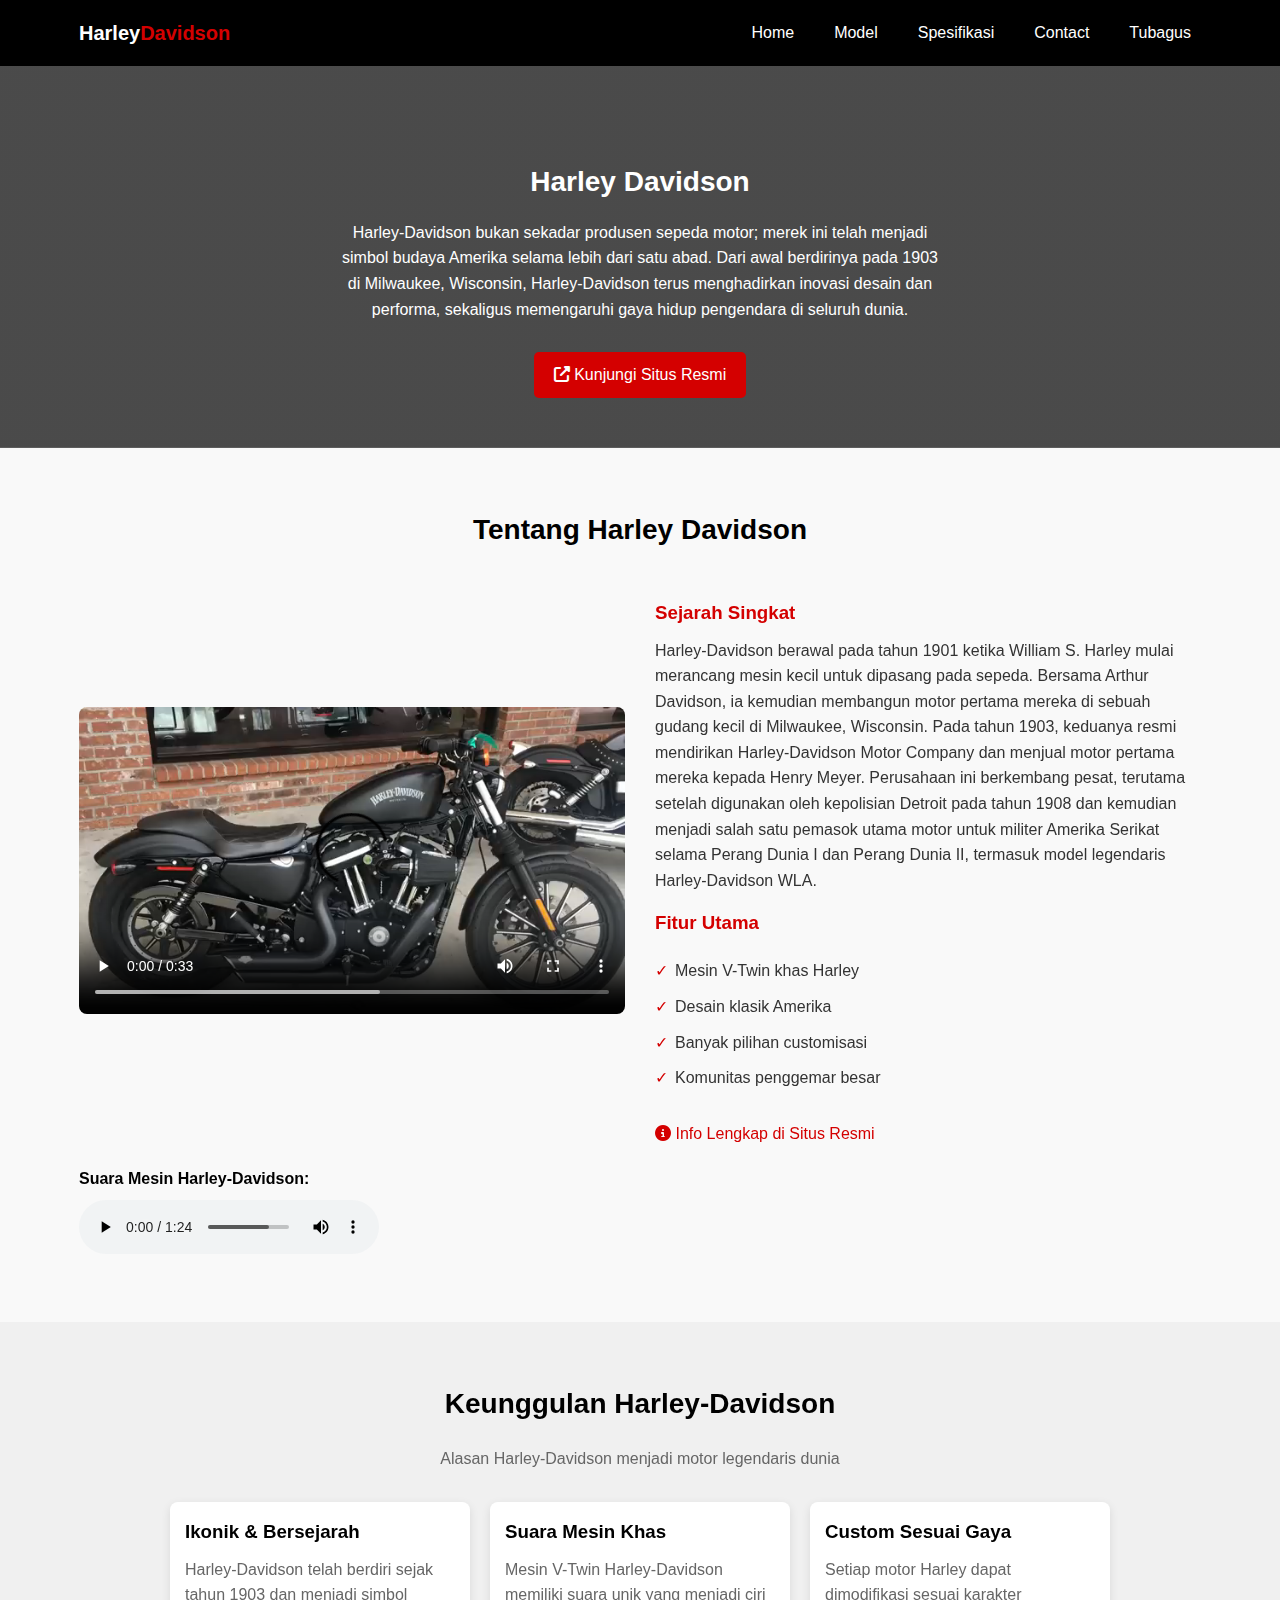
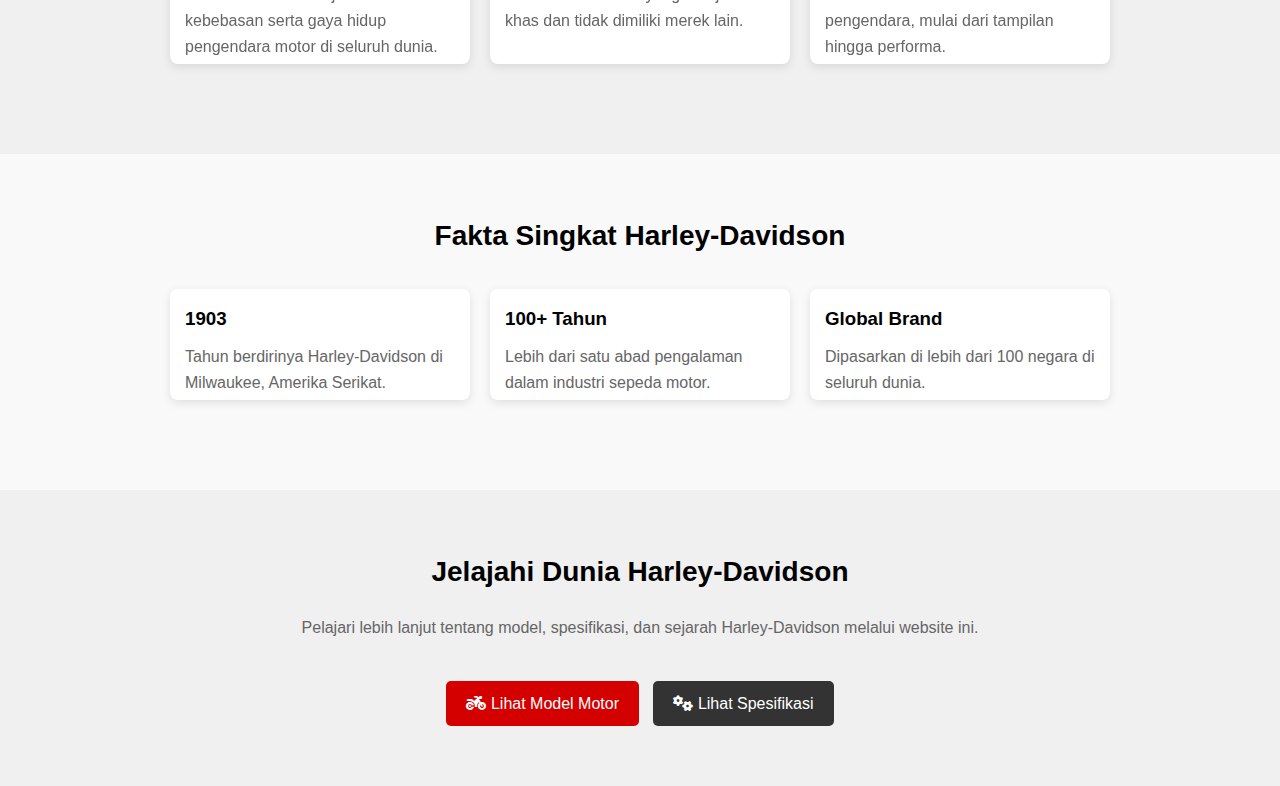
<file: index.html>
<!DOCTYPE html>
<html lang="id">
<head>
    <meta charset="UTF-8">
    <meta name="viewport" content="width=device-width, initial-scale=1.0">
    <title>Sistem Informasi Harley Davidson</title>
    <link rel="stylesheet" href="style.css">
    <link rel="stylesheet" href="https://cdnjs.cloudflare.com/ajax/libs/font-awesome/6.4.0/css/all.min.css">
</head>
<body>

    <header>
        <div class="container">
            <div class="logo">
                <h1>Harley<span>Davidson</span></h1>
            </div>
            <nav>
                <a href="harley.html">Home</a>
                <a href="model.html">Model</a>
                <a href="spek.html">Spesifikasi</a>
                <a href="kontak.html">Contact</a>
                <a href="tb.html">Tubagus</a>




            </nav>
        </div>
    </header>


    <section id="home" class="hero">
        <div class="container">
            <h2>Harley Davidson</h2>
            <p>Harley-Davidson bukan sekadar produsen sepeda motor; merek ini telah menjadi simbol budaya Amerika selama lebih dari satu abad. Dari awal berdirinya pada 1903 di Milwaukee, Wisconsin, Harley-Davidson terus menghadirkan inovasi desain dan performa, sekaligus memengaruhi gaya hidup pengendara di seluruh dunia.
</p>
            <a href="https://www.harley-davidson.com" target="_blank" class="btn">
                <i class="fas fa-external-link-alt"></i> Kunjungi Situs Resmi
            </a>
        </div>
    </section>


    <section id="about" class="section">
        <div class="container">
            <h2 class="title">Tentang Harley Davidson</h2>
            <div class="content">
                <div class="image">
    <video controls>
        <source src="gambar/harley.mp4" type="video/mp4">
        Browser Anda tidak mendukung video.
    </video>
</div>

                <div class="text">
                    <h3>Sejarah Singkat</h3>
                    <p>Harley-Davidson berawal pada tahun 1901 ketika William S. Harley mulai merancang mesin kecil untuk dipasang pada sepeda. Bersama Arthur Davidson, ia kemudian membangun motor pertama mereka di sebuah gudang kecil di Milwaukee, Wisconsin. Pada tahun 1903, keduanya resmi mendirikan Harley-Davidson Motor Company dan menjual motor pertama mereka kepada Henry Meyer. Perusahaan ini berkembang pesat, terutama setelah digunakan oleh kepolisian Detroit pada tahun 1908 dan kemudian menjadi salah satu pemasok utama motor untuk militer Amerika Serikat selama Perang Dunia I dan Perang Dunia II, termasuk model legendaris Harley-Davidson WLA.</p>
                    
                    <h3>Fitur Utama</h3>
                    <ul>
                        <li>Mesin V-Twin khas Harley</li>
                        <li>Desain klasik Amerika</li>
                        <li>Banyak pilihan customisasi</li>
                        <li>Komunitas penggemar besar</li>
                    </ul>
                    
                    <a href="https://www.harley-davidson.com/us/en/about-us.html" target="_blank" class="link">
                        <i class="fas fa-info-circle"></i> Info Lengkap di Situs Resmi
                    </a>
                    
                </div>
            </div>
<div class="audio-player">
    <p><strong>Suara Mesin Harley-Davidson:</strong></p>
    <audio controls>
        <source src="gambar/sound harley.mp3" type="audio/mpeg">
        Browser Anda tidak mendukung audio.
    </audio>
</div>

        </div>
    </section>

    <section class="section gray">
    <div class="container">
        <h2 class="title">Keunggulan Harley-Davidson</h2>
        <p class="subtitle">Alasan Harley-Davidson menjadi motor legendaris dunia</p>

        <div class="cards">
            <div class="card">
                <h3>Ikonik & Bersejarah</h3>
                <p>Harley-Davidson telah berdiri sejak tahun 1903 dan menjadi simbol kebebasan serta gaya hidup pengendara motor di seluruh dunia.</p>
            </div>

            <div class="card">
                <h3>Suara Mesin Khas</h3>
                <p>Mesin V-Twin Harley-Davidson memiliki suara unik yang menjadi ciri khas dan tidak dimiliki merek lain.</p>
            </div>

            <div class="card">
                <h3>Custom Sesuai Gaya</h3>
                <p>Setiap motor Harley dapat dimodifikasi sesuai karakter pengendara, mulai dari tampilan hingga performa.</p>
            </div>
        </div>
    </div>
</section>
<section class="section">
    <div class="container">
        <h2 class="title">Fakta Singkat Harley-Davidson</h2>

        <div class="cards">
            <div class="card">
                <h3>1903</h3>
                <p>Tahun berdirinya Harley-Davidson di Milwaukee, Amerika Serikat.</p>
            </div>

            <div class="card">
                <h3>100+ Tahun</h3>
                <p>Lebih dari satu abad pengalaman dalam industri sepeda motor.</p>
            </div>

            <div class="card">
                <h3>Global Brand</h3>
                <p>Dipasarkan di lebih dari 100 negara di seluruh dunia.</p>
            </div>
        </div>
    </div>
</section>
<section class="section gray">
    <div class="container" style="text-align: center;">
        <h2 class="title">Jelajahi Dunia Harley-Davidson</h2>
        <p class="subtitle">
            Pelajari lebih lanjut tentang model, spesifikasi, dan sejarah Harley-Davidson melalui website ini.
        </p>

        <a href="model.html" class="btn">
            <i class="fas fa-motorcycle"></i> Lihat Model Motor
        </a>
        <a href="spek.html" class="btn-secondary" style="margin-left:10px;">
            <i class="fas fa-cogs"></i> Lihat Spesifikasi
        </a>
    </div>
</section>

</body>
</html>
</file>
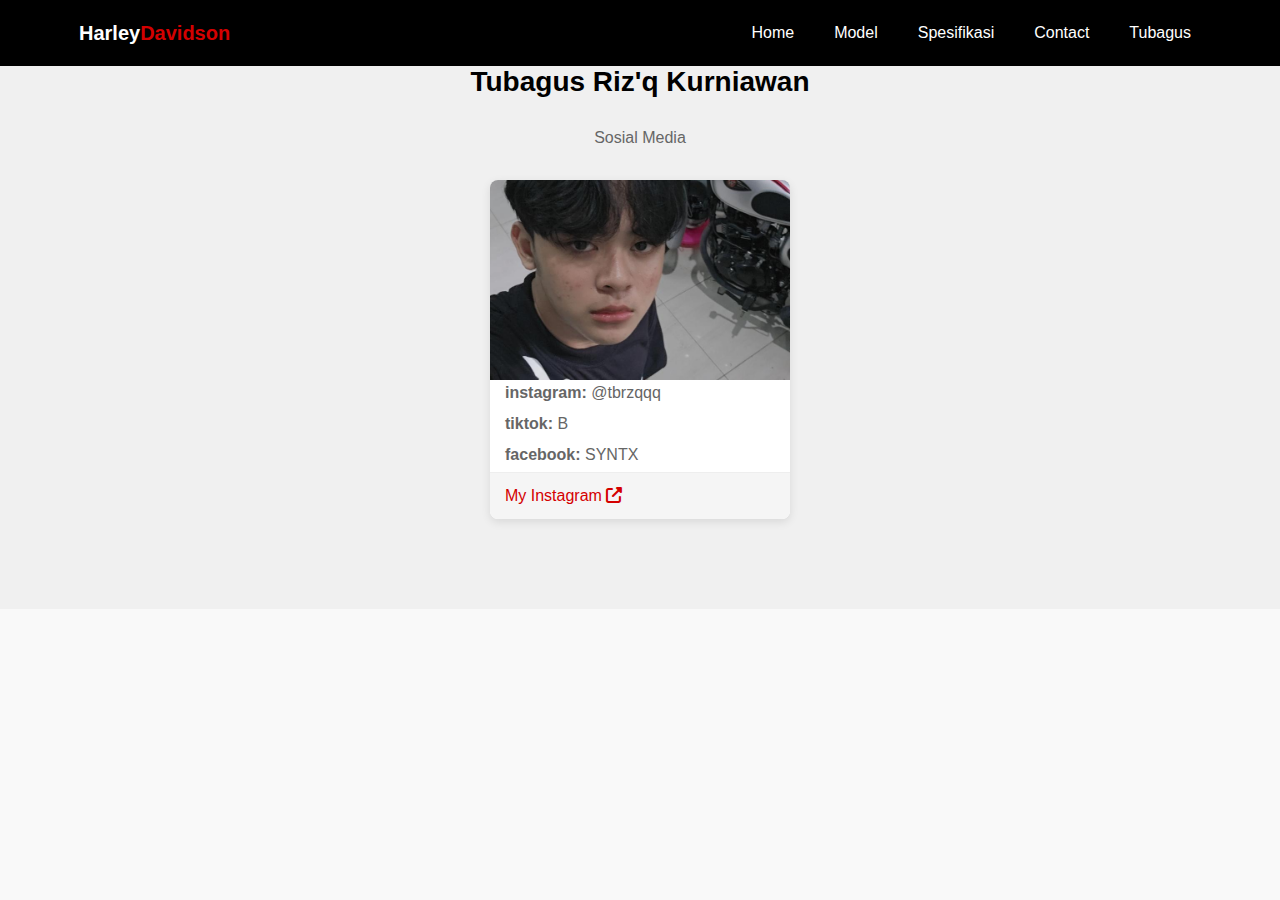
<file: kontak.html>
<!DOCTYPE html>
<html lang="id">
<head>
    <meta charset="UTF-8">
    <meta name="viewport" content="width=device-width, initial-scale=1.0">
    <title>Sistem Informasi Harley Davidson</title>
    <link rel="stylesheet" href="style.css">
    <link rel="stylesheet" href="https://cdnjs.cloudflare.com/ajax/libs/font-awesome/6.4.0/css/all.min.css">
</head>
  <header>
        <div class="container">
            <div class="logo">
                <h1>Harley<span>Davidson</span></h1>
            </div>
            <nav>
                <a href="harley.html">Home</a>
                <a href="model.html">Model</a>
                <a href="spek.html">Spesifikasi</a>
                <a href="kontak.html">Contact</a>
                <a href="tb.html">Tubagus</a>




            </nav>
        </div>
    </header>

    <body>
        <section id="models" class="section gray">
        <div class="container">
            <h2 class="title">Tubagus Riz'q Kurniawan</h2>
            <p class="subtitle">Sosial Media</p>
            
            <div class="cards">
                <div class="card">
                    <img src="gambar/orang ganteng.jpeg" alt="Street Glide">
                    
                    <p><strong>instagram:</strong> @tbrzqqq</p>
                    <p><strong>tiktok:</strong> B</p>
                    <p><strong>facebook:</strong> SYNTX</p>
                    <a href="https://www.instagram.com/Tbrzqqq" target="_blank" class="card-link">
                        My Instagram <i class="fas fa-external-link-alt"></i>
                    </a>
                </div>
    </body>
</file>
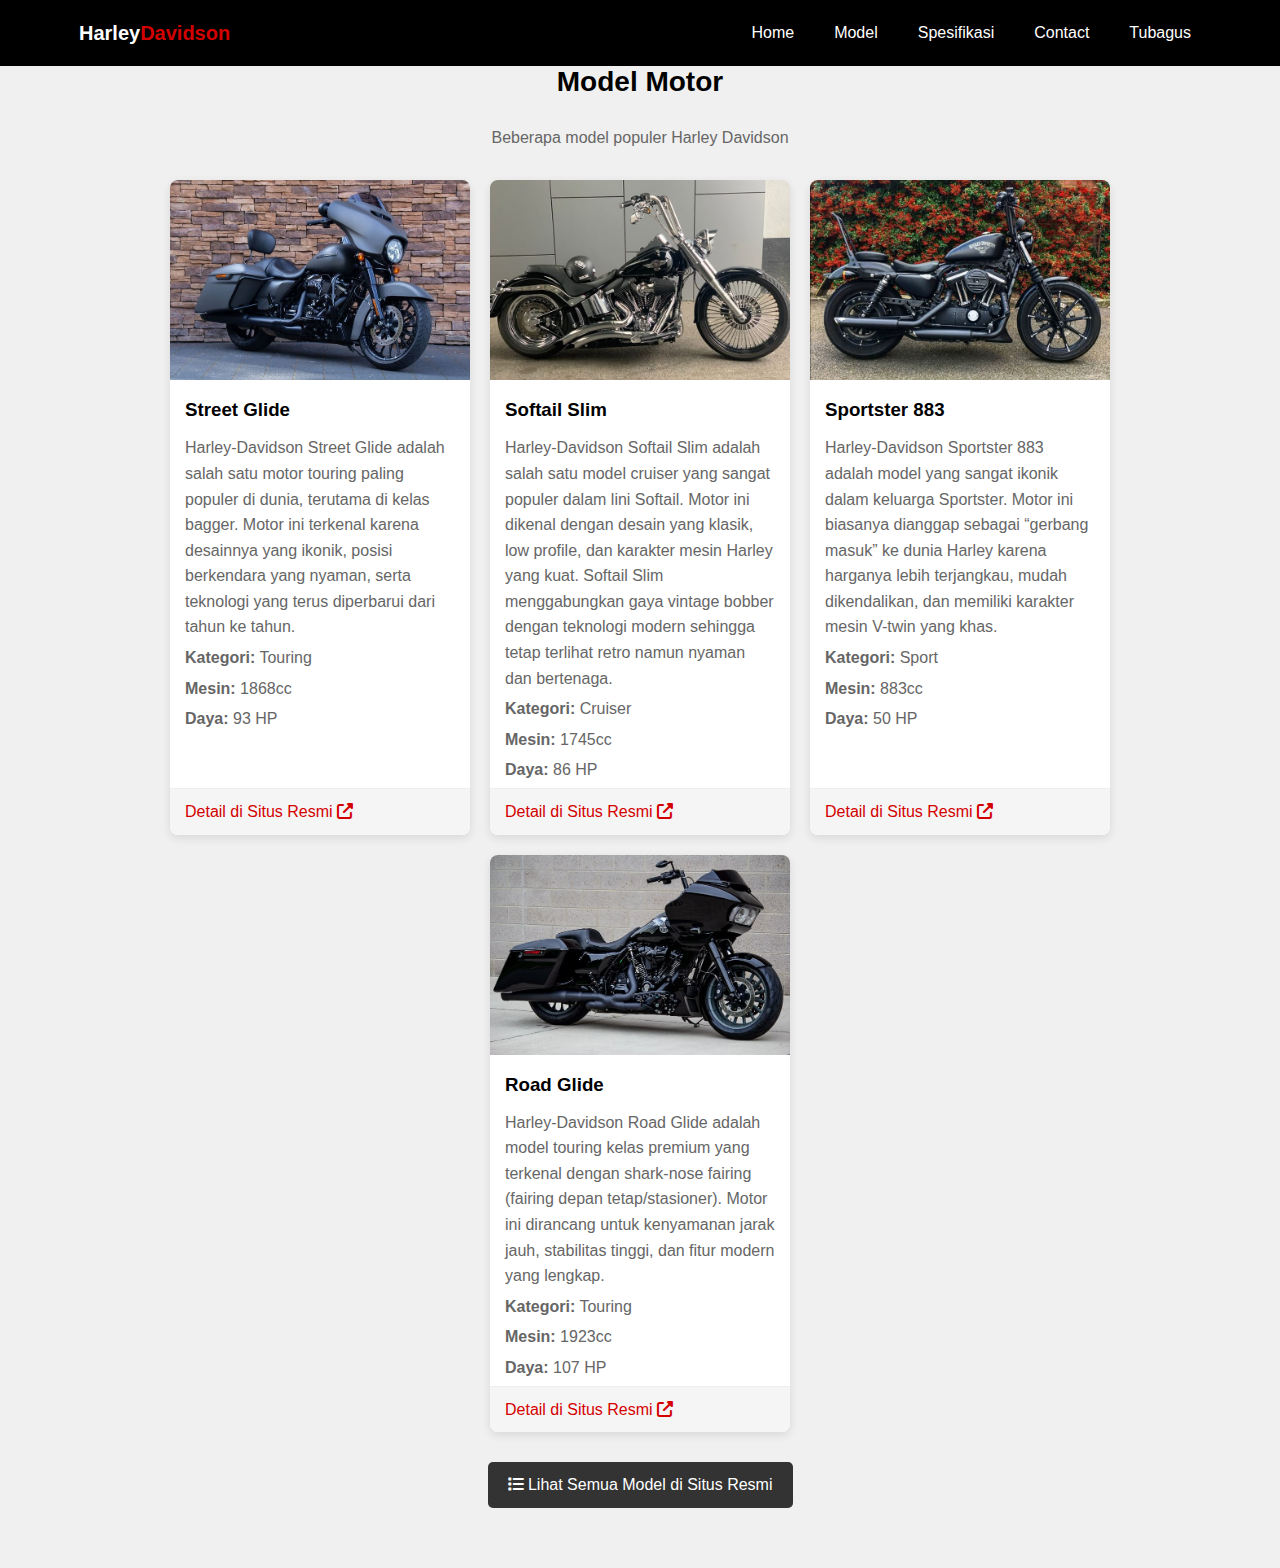
<file: model.html>
<!DOCTYPE html>
<html lang="id">
<head>
    <meta charset="UTF-8">
    <meta name="viewport" content="width=device-width, initial-scale=1.0">
    <title>Sistem Informasi Harley Davidson</title>
    <link rel="stylesheet" href="style.css">
    <link rel="stylesheet" href="https://cdnjs.cloudflare.com/ajax/libs/font-awesome/6.4.0/css/all.min.css">
</head>
<body>
  <header>
        <div class="container">
            <div class="logo">
                <h1>Harley<span>Davidson</span></h1>
            </div>
            <nav>
                <a href="harley.html">Home</a>
                <a href="model.html">Model</a>
                <a href="spek.html">Spesifikasi</a>
                <a href="kontak.html">Contact</a>
                <a href="tb.html">Tubagus</a>




            </nav>
        </div>
    </header>

     <section id="models" class="section gray">
        <div class="container">
            <h2 class="title">Model Motor</h2>
            <p class="subtitle">Beberapa model populer Harley Davidson</p>
            
            <div class="cards">
                <div class="card">
                    <img src="gambar/streetglide.jpg" alt="Street Glide">
                    <h3>Street Glide</h3>
                    <p>Harley-Davidson Street Glide adalah salah satu motor touring paling populer di dunia, terutama di kelas bagger. Motor ini terkenal karena desainnya yang ikonik, posisi berkendara yang nyaman, serta teknologi yang terus diperbarui dari tahun ke tahun.</p>
                    <p><strong>Kategori:</strong> Touring</p>
                    <p><strong>Mesin:</strong> 1868cc</p>
                    <p><strong>Daya:</strong> 93 HP</p>
                    <a href="https://www.harley-davidson.com/us/en/motorcycles/street-glide.html" target="_blank" class="card-link">
                        Detail di Situs Resmi <i class="fas fa-external-link-alt"></i>
                    </a>
                </div>
                
                <div class="card">
                    <img src="gambar/softail slim.jpg" alt="Softail">
                    <h3>Softail Slim</h3>
                    <p>Harley-Davidson Softail Slim adalah salah satu model cruiser yang sangat populer dalam lini Softail. Motor ini dikenal dengan desain yang klasik, low profile, dan karakter mesin Harley yang kuat. Softail Slim menggabungkan gaya vintage bobber dengan teknologi modern sehingga tetap terlihat retro namun nyaman dan bertenaga.</p>
                    <p><strong>Kategori:</strong> Cruiser</p>
                    <p><strong>Mesin:</strong> 1745cc</p>
                    <p><strong>Daya:</strong> 86 HP</p>
                    <a href="https://www.harley-davidson.com/us/en/motorcycles/softail-slim.html" target="_blank" class="card-link">
                        Detail di Situs Resmi <i class="fas fa-external-link-alt"></i>
                    </a>
                </div>
                
                <div class="card">
                    <img src="gambar/Harley 883.jpg" alt="Sportster 883">
                    <h3>Sportster 883</h3>
                    <p>Harley-Davidson Sportster 883 adalah model yang sangat ikonik dalam keluarga Sportster. Motor ini biasanya dianggap sebagai “gerbang masuk” ke dunia Harley karena harganya lebih terjangkau, mudah dikendalikan, dan memiliki karakter mesin V-twin yang khas.</p>
                    <p><strong>Kategori:</strong> Sport</p>
                    <p><strong>Mesin:</strong> 883cc</p>
                    <p><strong>Daya:</strong> 50 HP</p>
                    <a href="https://www.oto.com/motor-baru/harley-davidson" target="_blank" class="card-link">
                        Detail di Situs Resmi <i class="fas fa-external-link-alt"></i>
                    </a>
                </div>

                <div class="card">
                    <img src="gambar/RG.jpg" alt="Road Glide">
                    <h3>Road Glide</h3>
                    <p>Harley-Davidson Road Glide adalah model touring kelas premium yang terkenal dengan shark-nose fairing (fairing depan tetap/stasioner). Motor ini dirancang untuk kenyamanan jarak jauh, stabilitas tinggi, dan fitur modern yang lengkap.</p>
                    <p><strong>Kategori:</strong> Touring</p>
                    <p><strong>Mesin:</strong> 1923cc</p>
                    <p><strong>Daya:</strong> 107 HP</p>
                    <a href="https://www.harley-davidson.com/id/id/motorcycles/road-glide.html?color=m79b#overview" target="_blank" class="card-link">
                        Detail di Situs Resmi <i class="fas fa-external-link-alt"></i>
                    </a>
                </div>
            </div>
            
            <div class="more-models">
                <a href="https://www.harley-davidson.com/id/id/shop/c/motorcycle-parts-new-arrivals?format=json;locale=id_ID;q=motorcycle-parts-new-arrivals;page=1;sp_c=48" target="_blank" class="btn-secondary">
                    <i class="fas fa-list"></i> Lihat Semua Model di Situs Resmi
                </a>
            </div>
        </div>
    </section>
</body>
</file>
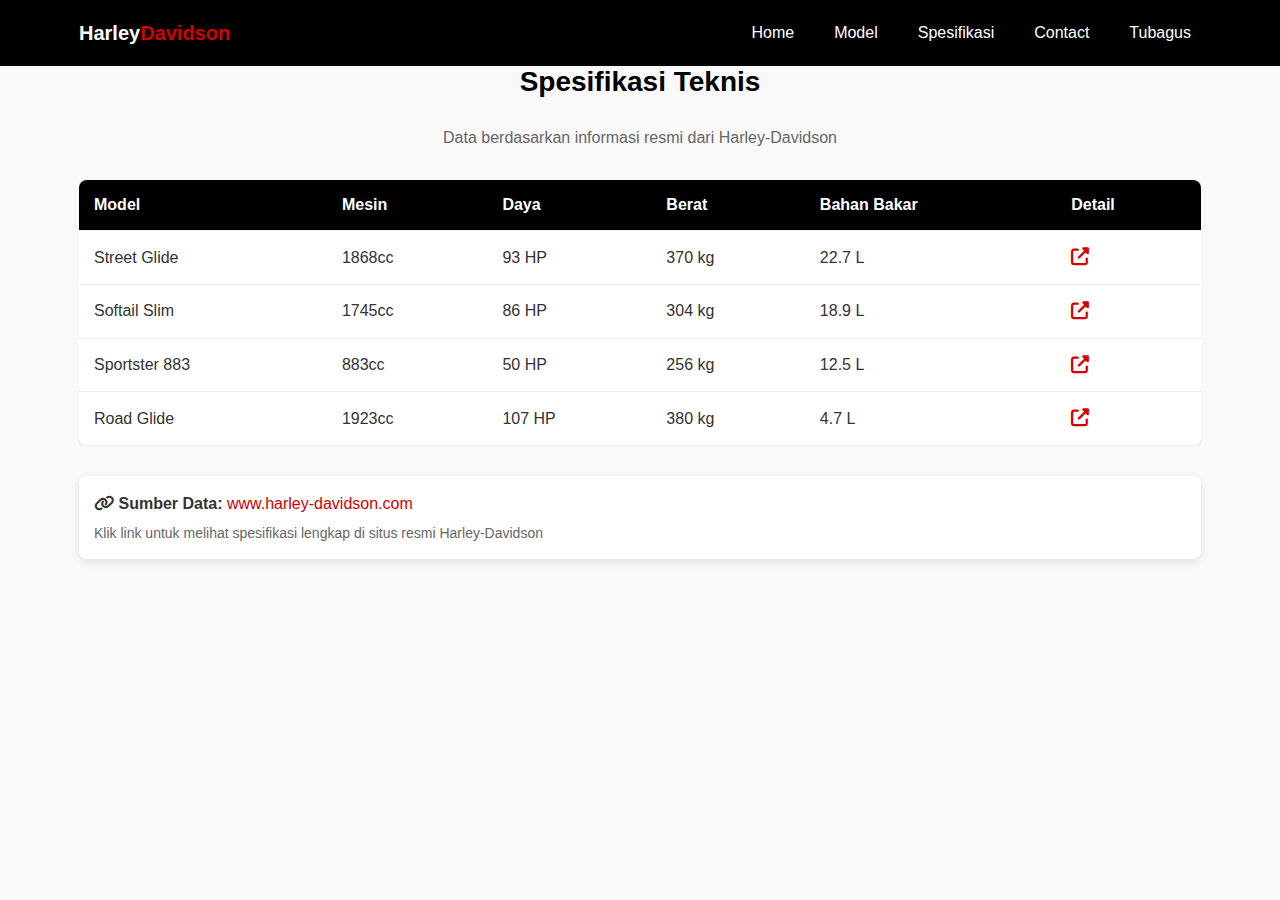
<file: spek.html>
<!DOCTYPE html>
<html lang="id">
<head>
    <meta charset="UTF-8">
    <meta name="viewport" content="width=device-width, initial-scale=1.0">
    <title>Sistem Informasi Harley Davidson</title>
    <link rel="stylesheet" href="style.css">
    <link rel="stylesheet" href="https://cdnjs.cloudflare.com/ajax/libs/font-awesome/6.4.0/css/all.min.css">
</head>
<header>
        <div class="container">
            <div class="logo">
                <h1>Harley<span>Davidson</span></h1>
            </div>
            <nav>
                <a href="harley.html">Home</a>
                <a href="model.html">Model</a>
                <a href="spek.html">Spesifikasi</a>
                <a href="kontak.html">Contact</a>
                <a href="tb.html">Tubagus</a>
            </nav>
        </div>
    </header>
<body>
 <section id="specs" class="section">
        <div class="container">
            <h2 class="title">Spesifikasi Teknis</h2>
            <p class="subtitle">Data berdasarkan informasi resmi dari Harley-Davidson</p>
            
            <div class="table-container">
                <table>
                    <tr class="header">
                        <th>Model</th>
                        <th>Mesin</th>
                        <th>Daya</th>
                        <th>Berat</th>
                        <th>Bahan Bakar</th>
                        <th>Detail</th>
                    </tr>
                    <tr>
                        <td>Street Glide</td>
                        <td>1868cc</td>
                        <td>93 HP</td>
                        <td>370 kg</td>
                        <td>22.7 L</td>
                        <td>
                            <a href="https://www.harley-davidson.com/us/en/motorcycles/street-glide/specs.html" target="_blank" class="table-link">
                                <i class="fas fa-external-link-alt"></i>
                            </a>
                        </td>
                    </tr>
                    <tr>
                        <td>Softail Slim</td>
                        <td>1745cc</td>
                        <td>86 HP</td>
                        <td>304 kg</td>
                        <td>18.9 L</td>
                        <td>
                            <a href="https://www.harley-davidson.com/us/en/motorcycles/softail-slim/specs.html" target="_blank" class="table-link">
                                <i class="fas fa-external-link-alt"></i>
                            </a>
                        </td>
                    </tr>
                    <tr>
                        <td>Sportster 883</td>
                        <td>883cc</td>
                        <td>50 HP</td>
                        <td>256 kg</td>
                        <td>12.5 L</td>
                        <td>
                            <a href="https://www.harley-davidson.com/us/en/motorcycles/sportster/specs.html" target="_blank" class="table-link">
                                <i class="fas fa-external-link-alt"></i>
                            </a>
                        </td>
                    </tr>

                    <tr>
                        <td>Road Glide</td>
                        <td>1923cc</td>
                        <td>107 HP</td>
                        <td>380 kg</td>
                        <td>4.7 L</td>
                        <td>
                            <a href="https://www.harley-davidson.com/us/en/motorcycles/sportster/specs.html" target="_blank" class="table-link">
                                <i class="fas fa-external-link-alt"></i>
                            </a>
                        </td>
                    </tr>
                </table>
            </div>
            
            <div class="source-info">
                <p><i class="fas fa-link"></i> <strong>Sumber Data:</strong> 
                    <a href="https://www.harley-davidson.com" target="_blank">www.harley-davidson.com</a>
                </p>
                <p class="note">Klik link untuk melihat spesifikasi lengkap di situs resmi Harley-Davidson</p>
            </div>
        </div>
    </section>


</body>
</file>
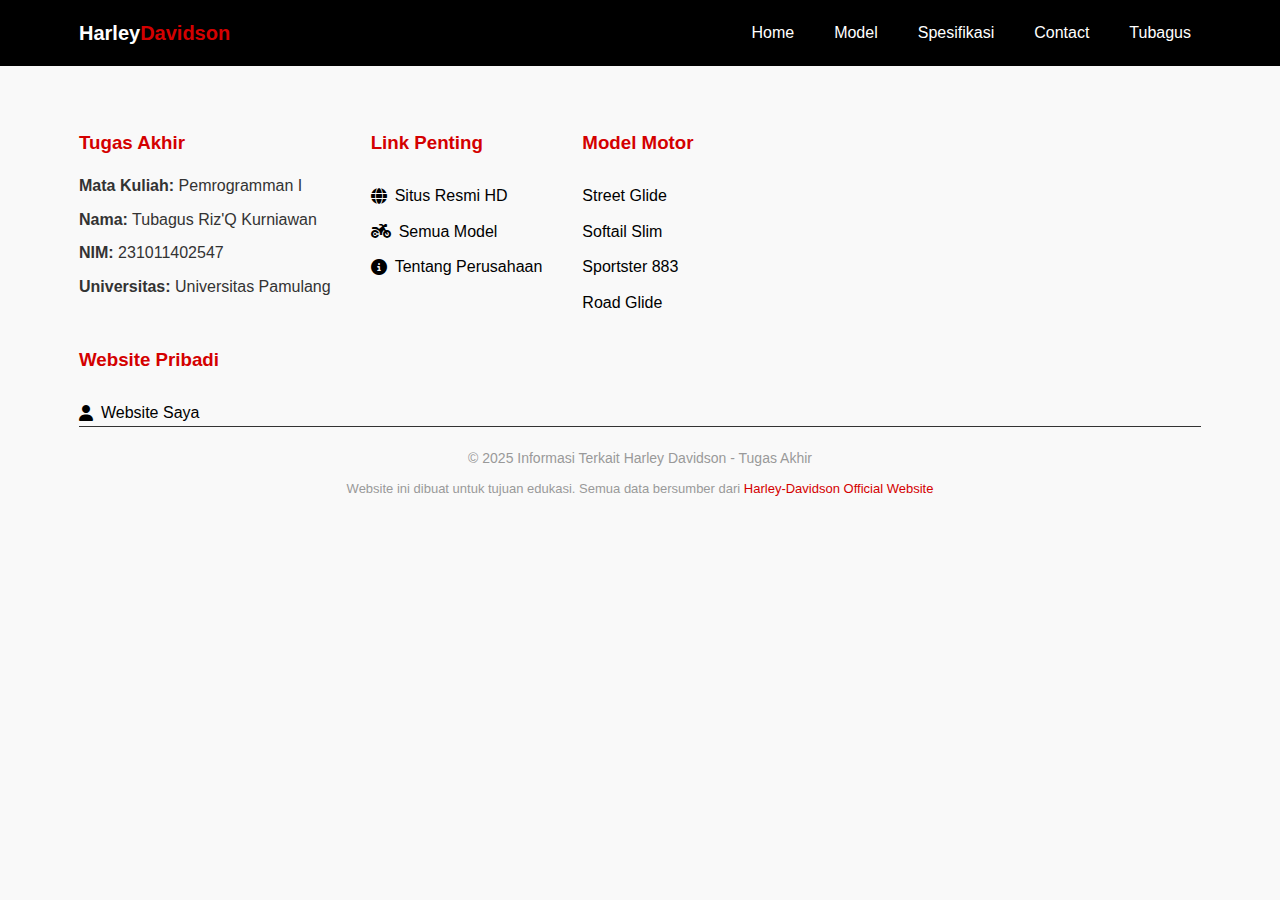
<file: tb.html>
<!DOCTYPE html>
<html lang="id">
<head>
    <meta charset="UTF-8">
    <meta name="viewport" content="width=device-width, initial-scale=1.0">
    <title>Sistem Informasi Harley Davidson</title>
    <link rel="stylesheet" href="style.css">
    <link rel="stylesheet" href="https://cdnjs.cloudflare.com/ajax/libs/font-awesome/6.4.0/css/all.min.css">
</head>
  <header>
        <div class="container">
            <div class="logo">
                <h1>Harley<span>Davidson</span></h1>
            </div>
            <nav>
                <a href="harley.html">Home</a>
                <a href="model.html">Model</a>
                <a href="spek.html">Spesifikasi</a>
                <a href="kontak.html">Contact</a>
                <a href="tb.html">Tubagus</a>




            </nav>
        </div>
    </header>

<body>
<br>
<br>
<br>
<br>
<br>
    <meta charset="UTF-8">
    <meta name="viewport" content="width=<footer id="contact">
        <div class="container">
            <div class="footer-content">
                <div class="footer-info">
                    <h3>Tugas Akhir</h3>
                    <p><strong>Mata Kuliah:</strong> Pemrogramman I</p>
                    <p><strong>Nama:</strong> Tubagus Riz'Q Kurniawan</p>
                    <p><strong>NIM:</strong> 231011402547</p>
                    <p><strong>Universitas:</strong> Universitas Pamulang</p>
                </div>
                
                <div class="footer-links">
                    <h3>Link Penting</h3>
                    <a href="https://www.harley-davidson.com" target="_blank">
                        <i class="fas fa-globe"></i> Situs Resmi HD
                    </a>
                    <a href="https://www.zigwheels.co.id/en/motor-baru/harley-davidson/" target="_blank">
                        <i class="fas fa-motorcycle"></i> Semua Model
                    </a>
                    <a href="https://www.harley-davidson.com/id/id/experience-h-d.html" target="_blank">
                        <i class="fas fa-info-circle"></i> Tentang Perusahaan
                    </a>
                </div>
                
                <div class="footer-links">
                    <h3>Model Motor</h3>
                    <a href="#models">Street Glide</a>
                    <a href="#models">Softail Slim</a>
                    <a href="#models">Sportster 883</a>
                    <a href="#models">Road Glide</a>
                </div>
            </div>

            <div class="footer-links">
    <h3>Website Pribadi</h3>
    <a href="tb.html" target="_blank">
        <i class="fas fa-user"></i> Website Saya
    </a>
</div>

            
            <div class="copyright">
                <p>&copy; 2025 Informasi Terkait Harley Davidson - Tugas Akhir</p>
                <p class="disclaimer">Website ini dibuat untuk tujuan edukasi. Semua data bersumber dari 
                    <a href="https://www.harley-davidson.com" target="_blank">Harley-Davidson Official Website</a>
                </p>
            </div>
        </div>
    </footer>

    
</body>
</html>
</file>
<file: style.css>
/* RESET DASAR */
* {
    margin: 0;
    padding: 0;
    box-sizing: border-box;
}

/* GAYA UMUM */
body {
    font-family: Arial, sans-serif;
    line-height: 1.6;
    color: #333;
    background: #f9f9f9;
}

.container {
    width: 90%;
    max-width: 1200px;
    margin: 0 auto;
    padding: 0 15px;
}

/* HEADER */
header {
    background: #000;
    color: white;
    padding: 15px 0;
    position: fixed;
    width: 100%;
    top: 0;
    z-index: 100;
}


header .container {
    display: flex;
    justify-content: space-between;
    align-items: center;
}

.logo {
    display: flex;
    align-items: center;
    gap: 10px;
}

.logo i {
    color: #d40000;
    font-size: 24px;
}

.logo h1 {
    font-size: 20px;
}

.logo span {
    color: #d40000;
}

nav {
    display: flex;
    gap: 20px;
}

nav a {
    color: white;
    text-decoration: none;
    padding: 5px 10px;
}

nav a:hover {
    color: #d40000;
}

/* HERO SECTION */
.hero {
    background: linear-gradient(rgba(0,0,0,0.7), rgba(0,0,0,0.7)), 
                url('https://images.unsplash.com/photo-1558981403-c5f9899a28bc?auto=format&fit=crop&w=1600&q=80');
    background-size: cover;
    background-position: center;
    color: white;
    text-align: center;
    padding: 100px 0 50px;
    margin-top: 60px;
}

.hero h2 {
    font-size: 28px;
    margin-bottom: 15px;
}

.hero p {
    max-width: 600px;
    margin: 0 auto 20px;
}

/* BUTTONS */
.btn {
    display: inline-block;
    background: #d40000;
    color: white;
    padding: 10px 20px;
    border-radius: 5px;
    text-decoration: none;
    margin-top: 10px;
}

.btn:hover {
    background: #b30000;
}

.btn-secondary {
    display: inline-block;
    background: #333;
    color: white;
    padding: 10px 20px;
    border-radius: 5px;
    text-decoration: none;
}

.btn-secondary:hover {
    background: #000;
}

/* SECTION UMUM */
.section {
    padding: 60px 0;
}

.gray {
    background: #f0f0f0;
}

.title {
    text-align: center;
    font-size: 28px;
    margin-bottom: 20px;
    color: #000;
}

.subtitle {
    text-align: center;
    color: #666;
    margin-bottom: 30px;
}

/* ABOUT SECTION */
.content {
    display: flex;
    gap: 30px;
    align-items: center;
    margin-top: 30px;
}

.image video {
    width: 100%;
    height: auto;
    border-radius: 8px;
    object-fit: cover;
}

.audio-player {
    margin-top: 20px;
}

.audio-player p {
    margin-bottom: 8px;
    color: #000;
    font-weight: bold;
}


.image {
    flex: 1;
}

.image img {
    width: 100%;
    border-radius: 8px;
}

.text {
    flex: 1;
}

.text h3 {
    color: #d40000;
    margin: 15px 0 10px;
}

.text ul {
    list-style: none;
    margin: 15px 0;
}

.text li {
    padding: 5px 0;
    padding-left: 20px;
    position: relative;
}

.text li:before {
    content: "✓";
    color: #d40000;
    position: absolute;
    left: 0;
}

.link {
    display: inline-block;
    color: #d40000;
    text-decoration: none;
    margin-top: 10px;
}

.link:hover {
    text-decoration: underline;
}

/* CARDS SECTION */
.cards {
    display: flex;
    gap: 20px;
    margin: 30px 0;
    flex-wrap: wrap;
    justify-content: center;
}

.card {
    background: white;
    border-radius: 8px;
    overflow: hidden;
    width: 300px;
    box-shadow: 0 3px 10px rgba(0,0,0,0.1);
    display: flex;
    flex-direction: column;
}

.card img {
    width: 100%;
    height: 200px;
    object-fit: cover;
}

.card h3 {
    padding: 15px 15px 10px;
    color: #000;
}

.card p {
    padding: 0 15px 5px;
    color: #666;
}

.card-link {
    display: block;
    background: #f5f5f5;
    color: #d40000;
    text-decoration: none;
    padding: 10px 15px;
    margin-top: auto;
    border-top: 1px solid #eee;
}

.card-link:hover {
    background: #eee;
}

.more-models {
    text-align: center;
    margin-top: 30px;
}

/* TABLE SECTION */
.table-container {
    overflow-x: auto;
    margin: 30px 0;
}

table {
    width: 100%;
    border-collapse: collapse;
    background: white;
    border-radius: 8px;
    overflow: hidden;
    box-shadow: 0 3px 10px rgba(0,0,0,0.1);
}

table th, table td {
    padding: 12px 15px;
    text-align: left;
    border-bottom: 1px solid #eee;
}

.header {
    background: #000;
    color: white;
}

table tr:hover {
    background: #f9f9f9;
}

.table-link {
    color: #d40000;
    text-decoration: none;
    font-size: 18px;
}

.table-link:hover {
    color: #b30000;
}

.source-info {
    background: white;
    padding: 15px;
    border-radius: 8px;
    margin-top: 20px;
    box-shadow: 0 3px 10px rgba(0,0,0,0.1);
}

.source-info a {
    color: #d40000;
    text-decoration: none;
}

.source-info a:hover {
    text-decoration: underline;
}

.note {
    font-size: 14px;
    color: #666;
    margin-top: 5px;
}

/* FOOTER */
footer {
    background: #000000;
    color: rgb(0, 0, 0);
    padding: 40px 0 20px;
}

.footer-content {
    display: flex;
    gap: 40px;
    margin-bottom: 30px;
    flex-wrap: wrap;
}

html {
    scroll-behavior: smooth;
}

.footer-info h3 {
    color: #d40000;
    margin-bottom: 15px;
}

.footer-info p {
    margin-bottom: 8px;
}

.footer-links {
    display: flex;
    flex-direction: column;
    gap: 10px;
}

.footer-links h3 {
    color: #d40000;
    margin-bottom: 15px;
}

.footer-links a {
    color: rgb(0, 0, 0);
    text-decoration: none;
    display: flex;
    align-items: center;
    gap: 8px;
}

.footer-links a:hover {
    color: #d40000;
}

.copyright {
    text-align: center;
    padding-top: 20px;
    border-top: 1px solid #333;
    color: #999;
    font-size: 14px;
}

.disclaimer {
    margin-top: 10px;
    font-size: 13px;
}

.disclaimer a {
    color: #d40000;
    text-decoration: none;
}

.disclaimer a:hover {
    text-decoration: underline;
}

/* RESPONSIVE */
@media (max-width: 768px) {
    header .container {
        flex-direction: column;
        gap: 15px;
    }
    
    .hero {
        padding: 80px 0 40px;
    }
    
    .hero h2 {
        font-size: 24px;
    }
    
    .content {
        flex-direction: column;
    }
    
    .cards {
        flex-direction: column;
        align-items: center;
    }
    
    .card {
        width: 100%;
        max-width: 400px;
    }
    
    .footer-content {
        flex-direction: column;
        gap: 30px;
    }
}

@media (max-width: 480px) {
    nav {
        flex-wrap: wrap;
        justify-content: center;
    }
    
    .hero h2 {
        font-size: 20px;
    }
    
    .title {
        font-size: 24px;
    }

    
}
</file>
